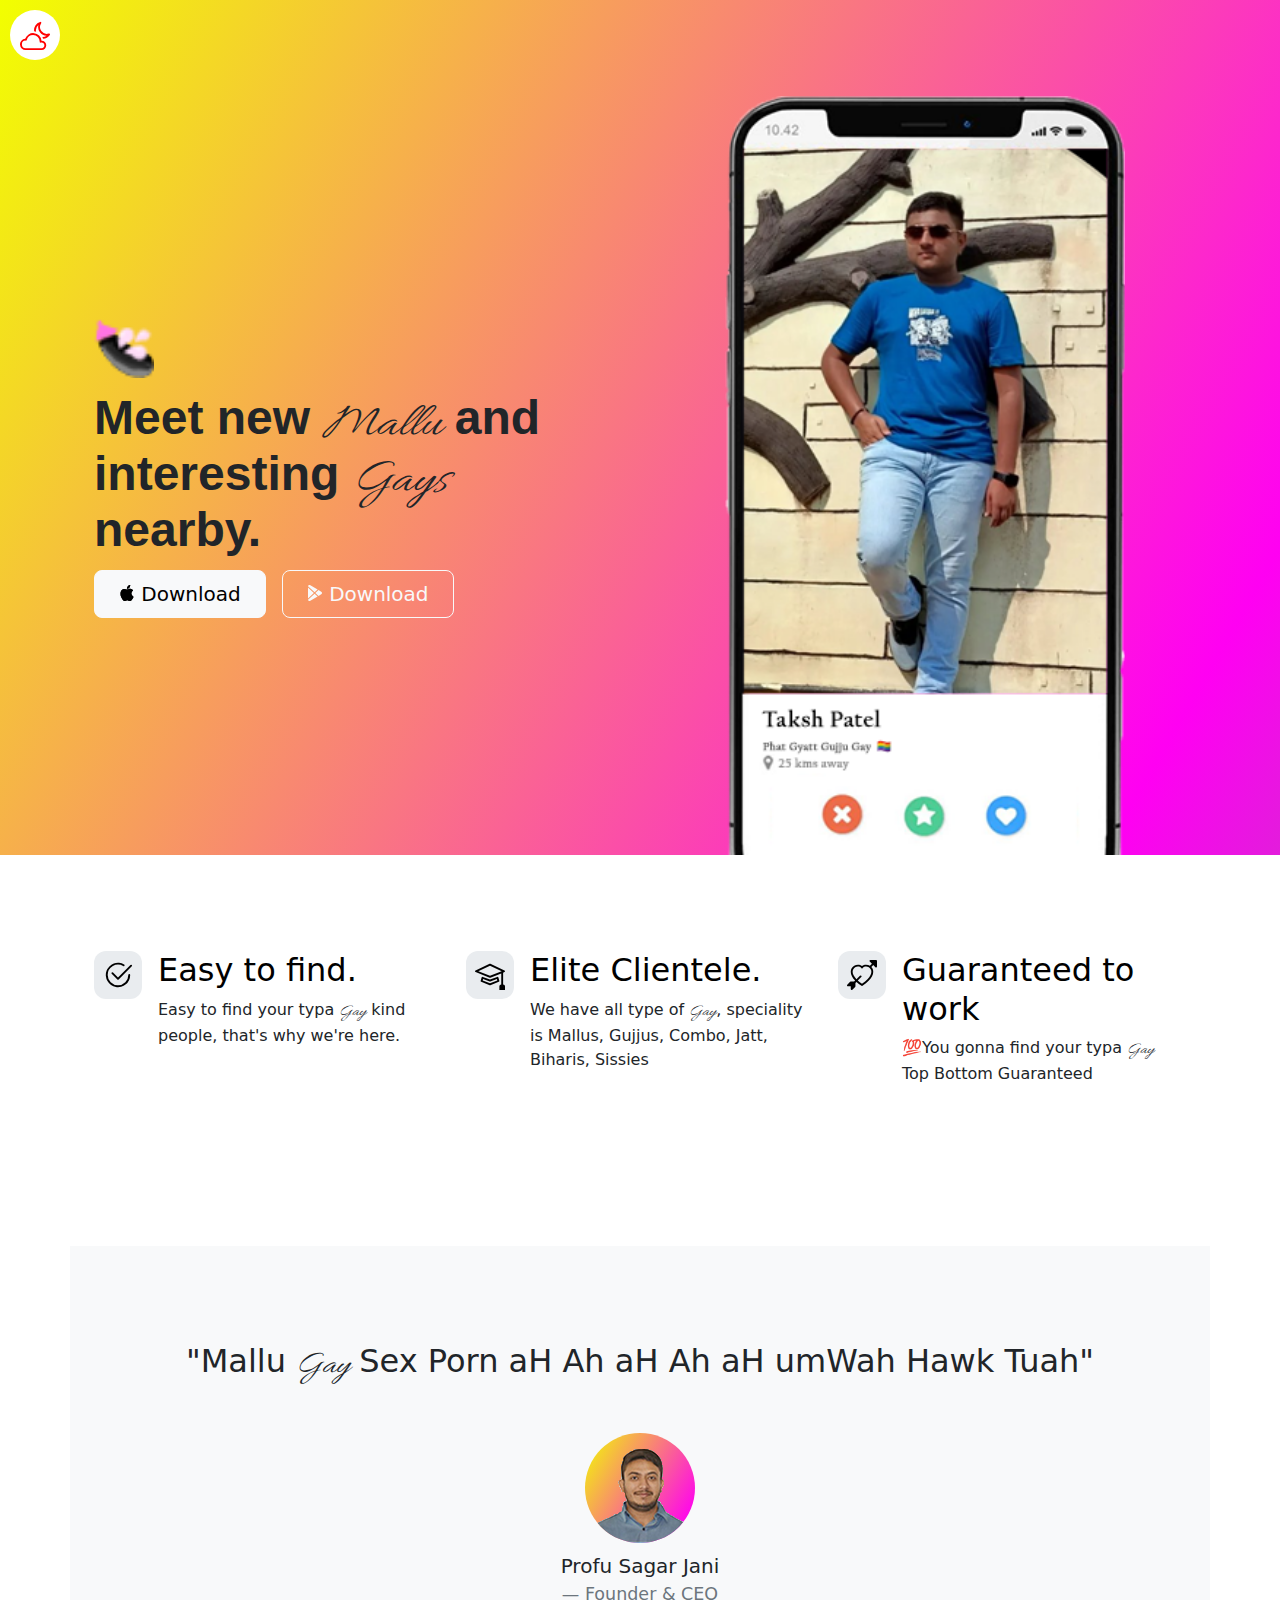
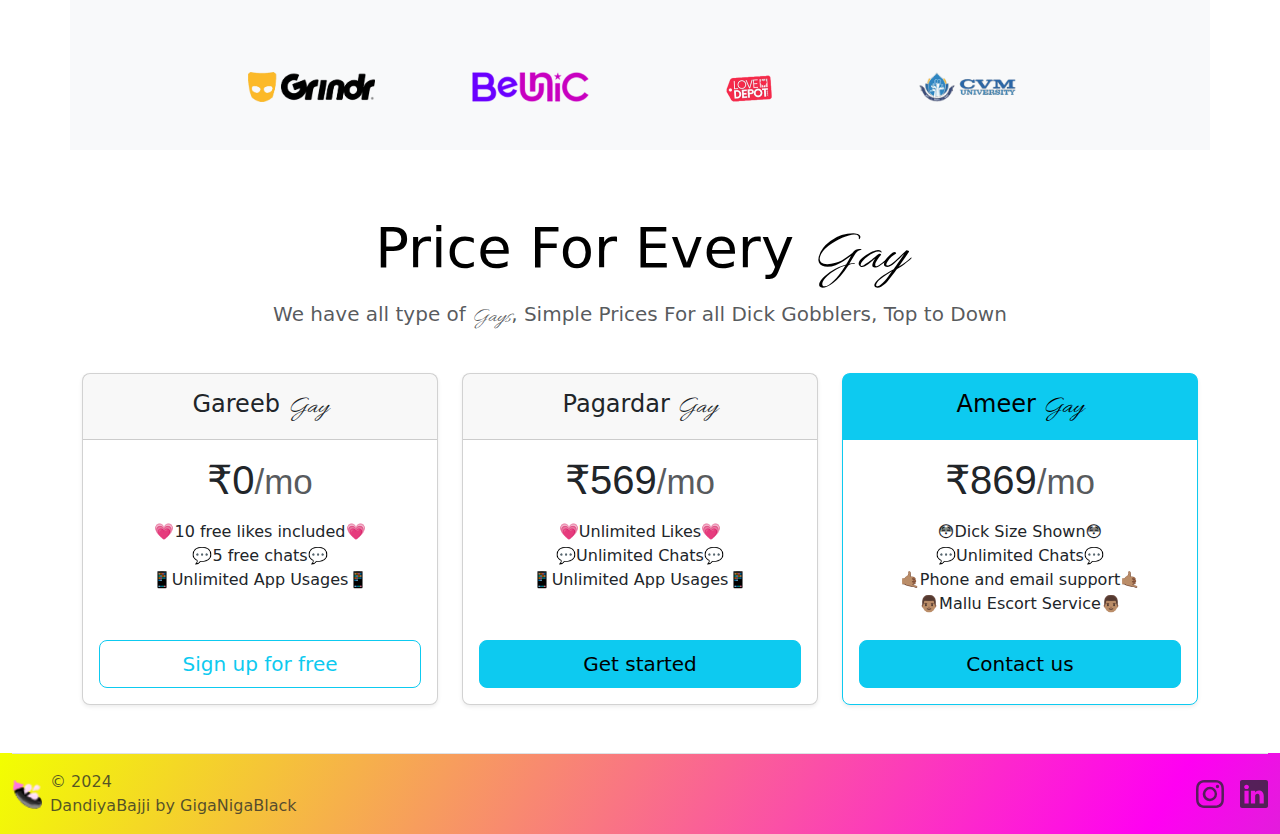
<file: index.html>
<!DOCTYPE html>
<html lang="en" data-bs-theme="light">

<head>
  <meta charset="UTF-8">
  <meta name="viewport" content="width=device-width, initial-scale=1.0">
  <link rel="stylesheet" href="css/style.css">
  <title>DandiyaBajji</title>
  <link rel="preconnect" href="https://fonts.googleapis.com">
  <link rel="preconnect" href="https://fonts.gstatic.com" crossorigin>
  <link href="https://fonts.googleapis.com/css2?family=Allura&display=swap" rel="stylesheet">
  <link rel="icon" href="./images/favicon.png" type="image/png">
  <link href="https://cdn.jsdelivr.net/npm/bootstrap@5.3.3/dist/css/bootstrap.min.css" rel="stylesheet" integrity="sha384-QWTKZyjpPEjISv5WaRU9OFeRpok6YctnYmDr5pNlyT2bRjXh0JMhjY6hW+ALEwIH" crossorigin="anonymous">
</head>

<body>
  <div class="nigga">
  <a href="./Pages/dark.html"><svg xmlns="http://www.w3.org/2000/svg" width="30" height="30" fill="currentColor" class="bi bi-cloud-moon" viewBox="0 0 16 16">
    <path d="M7 8a3.5 3.5 0 0 1 3.5 3.555.5.5 0 0 0 .625.492A1.503 1.503 0 0 1 13 13.5a1.5 1.5 0 0 1-1.5 1.5H3a2 2 0 1 1 .1-3.998.5.5 0 0 0 .509-.375A3.5 3.5 0 0 1 7 8m4.473 3a4.5 4.5 0 0 0-8.72-.99A3 3 0 0 0 3 16h8.5a2.5 2.5 0 0 0 0-5z"/>
    <path d="M11.286 1.778a.5.5 0 0 0-.565-.755 4.595 4.595 0 0 0-3.18 5.003 5.5 5.5 0 0 1 1.055.209A3.6 3.6 0 0 1 9.83 2.617a4.593 4.593 0 0 0 4.31 5.744 3.58 3.58 0 0 1-2.241.634q.244.477.394 1a4.59 4.59 0 0 0 3.624-2.04.5.5 0 0 0-.565-.755 3.593 3.593 0 0 1-4.065-5.422z"/>
  </svg></a>
  </div>
    <section id="title" class="gradient-background">
    <div class="container col-xxl-8 px-4 pt-5 z-index-2">
      <div class="row flex-lg-row-reverse align-items-center g-5 pt-5">
          <div class="image-container col-lg-6 col-10 col-sm-8 ">
            <img class="title-image d-block mx-lg-auto img-fluid" id="image" src="images/image3.png" alt="image1">
          </div>
            <div class="col-lg-6">
              <div class="pb-3">
              <a href="./index.html"><img src="./images/favicon.png" alt="logo" height="60"></a>
              </div>
              <h1 class="fw-bold display-5 lh-1 mb-3 ">Meet new <span id="mallu">Mallu</span> and interesting <span id="gays">Gays</span> nearby.</h1>
               
                 <div class="pb-3 d-grid gap-2 d-md-flex d-sm-block justify-content-md-start">
                  <button type="button" class="btn btn-lg btn-light w-sm-100 px-4 me-md-2"><svg xmlns="http://www.w3.org/2000/svg" width="16" height="16" fill="currentColor"
                   class="bi-apple mb-1" viewBox="0 0 16 16">
                   <path
                    d="M11.182.008C11.148-.03 9.923.023 8.857 1.18c-1.066 1.156-.902 2.482-.878 2.516.024.034 1.52.087 2.475-1.258.955-1.345.762-2.391.728-2.43Zm3.314 11.733c-.048-.096-2.325-1.234-2.113-3.422.212-2.189 1.675-2.789 1.698-2.854.023-.065-.597-.79-1.254-1.157a3.692 3.692 0 0 0-1.563-.434c-.108-.003-.483-.095-1.254.116-.508.139-1.653.589-1.968.607-.316.018-1.256-.522-2.267-.665-.647-.125-1.333.131-1.824.328-.49.196-1.422.754-2.074 2.237-.652 1.482-.311 3.83-.067 4.56.244.729.625 1.924 1.273 2.796.576.984 1.34 1.667 1.659 1.899.319.232 1.219.386 1.843.067.502-.308 1.408-.485 1.766-.472.357.013 1.061.154 1.782.539.571.197 1.111.115 1.652-.105.541-.221 1.324-1.059 2.238-2.758.347-.79.505-1.217.473-1.282Z" />
                     <path
                    d="M11.182.008C11.148-.03 9.923.023 8.857 1.18c-1.066 1.156-.902 2.482-.878 2.516.024.034 1.52.087 2.475-1.258.955-1.345.762-2.391.728-2.43Zm3.314 11.733c-.048-.096-2.325-1.234-2.113-3.422.212-2.189 1.675-2.789 1.698-2.854.023-.065-.597-.79-1.254-1.157a3.692 3.692 0 0 0-1.563-.434c-.108-.003-.483-.095-1.254.116-.508.139-1.653.589-1.968.607-.316.018-1.256-.522-2.267-.665-.647-.125-1.333.131-1.824.328-.49.196-1.422.754-2.074 2.237-.652 1.482-.311 3.83-.067 4.56.244.729.625 1.924 1.273 2.796.576.984 1.34 1.667 1.659 1.899.319.232 1.219.386 1.843.067.502-.308 1.408-.485 1.766-.472.357.013 1.061.154 1.782.539.571.197 1.111.115 1.652-.105.541-.221 1.324-1.059 2.238-2.758.347-.79.505-1.217.473-1.282Z" />
                    </svg>  Download</button>

                     <button type="button" class="btn btn-lg w-sm-100 btn-outline-light px-4 me-md-2"><svg xmlns="http://www.w3.org/2000/svg" width="16" height="16" fill="currentColor"
                   class="bi bi-google-play mb-1" viewBox="0 0 16 16">
                     <path
                     d="M14.222 9.374c1.037-.61 1.037-2.137 0-2.748L11.528 5.04 8.32 8l3.207 2.96 2.694-1.586Zm-3.595 2.116L7.583 8.68 1.03 14.73c.201 1.029 1.36 1.61 2.303 1.055l7.294-4.295ZM1 13.396V2.603L6.846 8 1 13.396ZM1.03 1.27l6.553 6.05 3.044-2.81L3.333.215C2.39-.341 1.231.24 1.03 1.27Z" />
                    </svg>  Download</button>
                  </div>
             </div>
      </div>
    </div>
  </section>
  <!-- Features -->
  <section id="features">
    <div class="container px-4 py-5">
      <div class="row g-4 py-5 row-cols-1 row-cols-lg-3">
        <div class="col d-flex align-items-start">
          <div class="icon-square text-body-emphasis bg-body-secondary d-inline-flex align-items-center justify-content-center fs-4 flex-shrink-0 me-3">
            <svg xmlns="http://www.w3.org/2000/svg" height="30" fill="currentColor" class="bi bi-check2-circle"
              viewBox="0 0 16 16">
<path
                d="M2.5 8a5.5 5.5 0 0 1 8.25-4.764.5.5 0 0 0 .5-.866A6.5 6.5 0 1 0 14.5 8a.5.5 0 0 0-1 0 5.5 5.5 0 1 1-11 0z" />
<path
                d="M15.354 3.354a.5.5 0 0 0-.708-.708L8 9.293 5.354 6.646a.5.5 0 1 0-.708.708l3 3a.5.5 0 0 0 .708 0l7-7z" />
</svg>
          </div>
          <div>
            <h3 class="fs-2 text-body-emphasis">Easy to find.</h3>
            <p>Easy to find your typa <span id="gays">Gay</span> kind people, that's why we're here.</p>
          </div>
        </div>
        <div class="col d-flex align-items-start">
          <div class="icon-square text-body-emphasis bg-body-secondary d-inline-flex align-items-center justify-content-center fs-4 flex-shrink-0 me-3">
            <svg xmlns="http://www.w3.org/2000/svg" height="30" fill="currentColor" class="bi bi-mortarboard" viewBox="0 0 16 16">
              <path d="M8.211 2.047a.5.5 0 0 0-.422 0l-7.5 3.5a.5.5 0 0 0 .025.917l7.5 3a.5.5 0 0 0 .372 0L14 7.14V13a1 1 0 0 0-1 1v2h3v-2a1 1 0 0 0-1-1V6.739l.686-.275a.5.5 0 0 0 .025-.917l-7.5-3.5ZM8 8.46 1.758 5.965 8 3.052l6.242 2.913L8 8.46Z"/>
              <path d="M4.176 9.032a.5.5 0 0 0-.656.327l-.5 1.7a.5.5 0 0 0 .294.605l4.5 1.8a.5.5 0 0 0 .372 0l4.5-1.8a.5.5 0 0 0 .294-.605l-.5-1.7a.5.5 0 0 0-.656-.327L8 10.466 4.176 9.032Zm-.068 1.873.22-.748 3.496 1.311a.5.5 0 0 0 .352 0l3.496-1.311.22.748L8 12.46l-3.892-1.556Z"/>
              </svg>
          </div>
          <div>
            <h3 class="fs-2 text-body-emphasis">Elite Clientele.</h3>
            <p>We have all type of <span id="gays">Gay</span>, speciality is Mallus, Gujjus, Combo, Jatt, Biharis, Sissies</p>
          </div>
        </div>
        <div class="col d-flex align-items-start">
          <div class="icon-square text-body-emphasis bg-body-secondary d-inline-flex align-items-center justify-content-center fs-4 flex-shrink-0 me-3">
            <svg xmlns="http://www.w3.org/2000/svg" height="30" fill="currentColor" class="bi bi-arrow-through-heart"
              viewBox="0 0 16 16">
<path fill-rule="evenodd"
                d="M2.854 15.854A.5.5 0 0 1 2 15.5V14H.5a.5.5 0 0 1-.354-.854l1.5-1.5A.5.5 0 0 1 2 11.5h1.793l.53-.53c-.771-.802-1.328-1.58-1.704-2.32-.798-1.575-.775-2.996-.213-4.092C3.426 2.565 6.18 1.809 8 3.233c1.25-.98 2.944-.928 4.212-.152L13.292 2 12.147.854A.5.5 0 0 1 12.5 0h3a.5.5 0 0 1 .5.5v3a.5.5 0 0 1-.854.354L14 2.707l-1.006 1.006c.236.248.44.531.6.845.562 1.096.585 2.517-.213 4.092-.793 1.563-2.395 3.288-5.105 5.08L8 13.912l-.276-.182a21.86 21.86 0 0 1-2.685-2.062l-.539.54V14a.5.5 0 0 1-.146.354l-1.5 1.5Zm2.893-4.894A20.419 20.419 0 0 0 8 12.71c2.456-1.666 3.827-3.207 4.489-4.512.679-1.34.607-2.42.215-3.185-.817-1.595-3.087-2.054-4.346-.761L8 4.62l-.358-.368c-1.259-1.293-3.53-.834-4.346.761-.392.766-.464 1.845.215 3.185.323.636.815 1.33 1.519 2.065l1.866-1.867a.5.5 0 1 1 .708.708L5.747 10.96Z" />
</svg>
          </div>
          <div>
            <h3 class="fs-2 text-body-emphasis">Guaranteed to work</h3>
            <p>💯You gonna find your typa <span id="gays">Gay</span> Top Bottom Guaranteed</p>
          </div>
        </div>
      </div>
  </div>
  </section>
  <!-- Testimonial -->
  <section id="testimonial">
    <div class="my-5">
      <div class="container p-5 text-center bg-body-tertiary">
         <div class="container py-5">
               <h2>"Mallu <span id="gays">Gay</span> Sex Porn aH Ah aH Ah aH umWah Hawk Tuah"</h2>
             <div class="jani mt-5 mb-2">
              <img src="./images/jani.png" class="mx-auto gradient-background rounded-circle d-block" alt="doggy">
             </div>
           <blockquote class="blockquote">
           <p>Profu Sagar Jani</p>
          <footer class="blockquote-footer">Founder & CEO</footer>
        </blockquote>
         </div>
        <div class="container px-5">
          <div class="row g-4 px-5">
             <div class="col-sm-12 col-lg-3">
             <img src="./images/grindr-for-web-1.png" height="30" alt="grinder">
             </div>
             <div class="col-sm-12 col-lg-3">
             <img src="./images/final-logo-new-01.png" height="30" alt="beuniq">
             </div>
             <div class="col-sm-12 col-lg-3">
             <img src="./images/LD_logo_6.png" height="30" alt="idk">
             </div>
             <div class="col-sm-12 col-lg-3">
             <img src="./images/cvm.png" height="30" alt="cvm">
             </div>
          </div>
        </div>
  </div>
</div>
  </section>
  <!-- Pricing -->
  <section id="pricing">
    <div class="container">
     <div class="pricing-header p-3 pb-md-4 mx-auto text-center">
       <h3 class="display-4 fw-normal text-body-emphasis">Price For Every <span id="gays">Gay</span></h3>
        <p class="fs-5 text-body-secondary">We have all type of <span id="gays">Gays</span>, Simple Prices For all Dick Gobblers, Top to Down</p>
     </div>

     <div class="row row-cols-1 row-cols-md-3 mb-3 text-center">
      <div class="col">
        <div class="card mb-4 rounded-3 shadow-sm">
          <div class="card-header py-3">
            <h4 class="my-0 fw-normal">Gareeb <span id="gays">Gay</span></h4>
          </div>
          <div class="card-body">
            <h1 class="card-title pricing-card-title">₹0<small class="text-body-secondary fw-light">/mo</small></h1>
            <ul class="list-unstyled mt-3 mb-5">
              <li>💗10 free likes included💗</li>
              <li>💬5 free chats💬</li>
              <li>📱Unlimited App Usages📱</li>
            </ul>
            <button type="button" class="w-100 btn btn-lg btn-outline-info">Sign up for free</button>
          </div>
        </div>
      </div>
      <div class="col">
        <div class="card mb-4 rounded-3 shadow-sm">
          <div class="card-header py-3">
            <h4 class="my-0 fw-normal">Pagardar <span id="gays">Gay</span></h4>
          </div>
          <div class="card-body">
            <h1 class="card-title pricing-card-title">₹569<small class="text-body-secondary fw-light">/mo</small></h1>
            <ul class="list-unstyled mt-3 mb-5">
              <li>💗Unlimited Likes💗</li>
              <li>💬Unlimited Chats💬</li>
              <li>📱Unlimited App Usages📱</li>
            </ul>
            <button type="button" class="w-100 btn btn-lg btn-info">Get started</button>
          </div>
        </div>
      </div>
      <div class="col">
        <div class="card mb-4 rounded-3 shadow-sm border-info">
          <div class="card-header py-3 text-bg-info border-info">
            <h4 class="my-0 fw-normal">Ameer <span id="gays">Gay</span></h4>
          </div>
          <div class="card-body">
            <h1 class="card-title pricing-card-title">₹869<small class="text-body-secondary fw-light">/mo</small></h1>
            <ul class="list-unstyled mt-3 mb-4">
              <li>😳Dick Size Shown😳</li>
              <li>💬Unlimited Chats💬</li>
              <li>🤙🏽Phone and email support🤙🏽</li>
              <li>👨🏽Mallu Escort Service👨🏽</li>
            </ul>
            <button type="button" class="w-100 btn btn-lg btn-info">Contact us</button>
          </div>
        </div>
      </div>
    </div>
  </div>
  </section>
  <!-- Footer -->
  <section id="footer">
    <div class="container-fluid gradient-background">
      <footer class="d-flex flex-wrap justify-content-between align-items-center py-3 mt-4 border-top">
        <div class="col-md-4 d-flex align-items-center">
          <a href="./index.html" class="mb-3 me-2 mb-md-0 text-body-secondary text-decoration-none lh-1">
            <img src="./images/favicon.png" alt="logo" height="30">
          </a>
          <span class="mb-3 mb-md-0 text-body-secondary">© 2024 <br/> DandiyaBajji by GigaNigaBlack</span>
        </div>
    
        <ul class="nav col-md-4 justify-content-end list-unstyled d-flex">
          <li class="ms-3"><a class="text-body-secondary" href="https://www.instagram.com/sagarjani1006/?hl=en"><svg xmlns="http://www.w3.org/2000/svg" width="28" height="28" fill="currentColor" class="bi bi-instagram" viewBox="0 0 16 16">
            <path d="M8 0C5.829 0 5.556.01 4.703.048 3.85.088 3.269.222 2.76.42a3.9 3.9 0 0 0-1.417.923A3.9 3.9 0 0 0 .42 2.76C.222 3.268.087 3.85.048 4.7.01 5.555 0 5.827 0 8.001c0 2.172.01 2.444.048 3.297.04.852.174 1.433.372 1.942.205.526.478.972.923 1.417.444.445.89.719 1.416.923.51.198 1.09.333 1.942.372C5.555 15.99 5.827 16 8 16s2.444-.01 3.298-.048c.851-.04 1.434-.174 1.943-.372a3.9 3.9 0 0 0 1.416-.923c.445-.445.718-.891.923-1.417.197-.509.332-1.09.372-1.942C15.99 10.445 16 10.173 16 8s-.01-2.445-.048-3.299c-.04-.851-.175-1.433-.372-1.941a3.9 3.9 0 0 0-.923-1.417A3.9 3.9 0 0 0 13.24.42c-.51-.198-1.092-.333-1.943-.372C10.443.01 10.172 0 7.998 0zm-.717 1.442h.718c2.136 0 2.389.007 3.232.046.78.035 1.204.166 1.486.275.373.145.64.319.92.599s.453.546.598.92c.11.281.24.705.275 1.485.039.843.047 1.096.047 3.231s-.008 2.389-.047 3.232c-.035.78-.166 1.203-.275 1.485a2.5 2.5 0 0 1-.599.919c-.28.28-.546.453-.92.598-.28.11-.704.24-1.485.276-.843.038-1.096.047-3.232.047s-2.39-.009-3.233-.047c-.78-.036-1.203-.166-1.485-.276a2.5 2.5 0 0 1-.92-.598 2.5 2.5 0 0 1-.6-.92c-.109-.281-.24-.705-.275-1.485-.038-.843-.046-1.096-.046-3.233s.008-2.388.046-3.231c.036-.78.166-1.204.276-1.486.145-.373.319-.64.599-.92s.546-.453.92-.598c.282-.11.705-.24 1.485-.276.738-.034 1.024-.044 2.515-.045zm4.988 1.328a.96.96 0 1 0 0 1.92.96.96 0 0 0 0-1.92m-4.27 1.122a4.109 4.109 0 1 0 0 8.217 4.109 4.109 0 0 0 0-8.217m0 1.441a2.667 2.667 0 1 1 0 5.334 2.667 2.667 0 0 1 0-5.334"/></svg></a></li>
          <li class="ms-3"><a class="text-body-secondary" href="https://www.linkedin.com/in/sagar-jani-26a68885/"><svg xmlns="http://www.w3.org/2000/svg" width="28" height="28" fill="currentColor" class="bi bi-linkedin" viewBox="0 0 16 16">
            <path d="M0 1.146C0 .513.526 0 1.175 0h13.65C15.474 0 16 .513 16 1.146v13.708c0 .633-.526 1.146-1.175 1.146H1.175C.526 16 0 15.487 0 14.854zm4.943 12.248V6.169H2.542v7.225zm-1.2-8.212c.837 0 1.358-.554 1.358-1.248-.015-.709-.52-1.248-1.342-1.248S2.4 3.226 2.4 3.934c0 .694.521 1.248 1.327 1.248zm4.908 8.212V9.359c0-.216.016-.432.08-.586.173-.431.568-.878 1.232-.878.869 0 1.216.662 1.216 1.634v3.865h2.401V9.25c0-2.22-1.184-3.252-2.764-3.252-1.274 0-1.845.7-2.165 1.193v.025h-.016l.016-.025V6.169h-2.4c.03.678 0 7.225 0 7.225z"/></svg></a></li>
        </ul>
      </footer>
    </div>
  </section>
  <script src="https://cdn.jsdelivr.net/npm/bootstrap@5.3.3/dist/js/bootstrap.bundle.min.js" integrity="sha384-YvpcrYf0tY3lHB60NNkmXc5s9fDVZLESaAA55NDzOxhy9GkcIdslK1eN7N6jIeHz" crossorigin="anonymous"></script>
  <script>
    const images = ['./images/image3.png', './images/image2.png','./images/image1.png','./images/image4.png','./images/image5.png'];

    // Counter to keep track of the current image
    let currentImageIndex = 0;

    // Function to switch images  
    function changeImage() {
    // Get the image element
    const imgElement = document.getElementById('image');

    // Update the source of the image
    currentImageIndex = (currentImageIndex + 1) % images.length;
    imgElement.src = images[currentImageIndex];
}

// Set the interval to change image every 2 seconds (2000 ms)
setInterval(changeImage, 2000);
  </script>
</body>

</html>
</file>
<file: css/style.css>
.gradient-background {
  background: linear-gradient(300deg, #00ff2a, #ff00f2, #f2ff00);
  background-size: 180% 180%;
  animation: gradient-animation 18s ease infinite;
}

@keyframes gradient-animation {
  0% {
    background-position: 0% 50%;
  }
  50% {
    background-position: 100% 50%;
  }
  100% {
    background-position: 0% 50%;
  }
}
.nigga{
  position: absolute;
  margin: 10px;
  margin-bottom: 0;
  margin-right: 0;
  background-color: white;
  padding: 10px;
  border-radius: 30px;
}
.nigga a{
  margin: 0;
  padding: 0;
  color: #ff0000;
}

#gays{
  font-family: "Allura", cursive;
  font-weight: 500;
  font-style: italic;
  padding: 0;
  margin: 0;
}

#mallu{
  font-family: "Allura", cursive;
  font-weight: 500;
  font-style: italic;
  padding: 0;
  margin: 0;
}
.title-image{
  width: 400px;
}

h1{
  font-family: 'Franklin Gothic Medium', 'Arial Narrow', Arial, sans-serif;
}

.icon-square {
  width: 3rem;
  height: 3rem;
  border-radius: 0.75rem;
}

.profile-img {
  height: 100px;
  border-radius: 50%;
}
</file>
